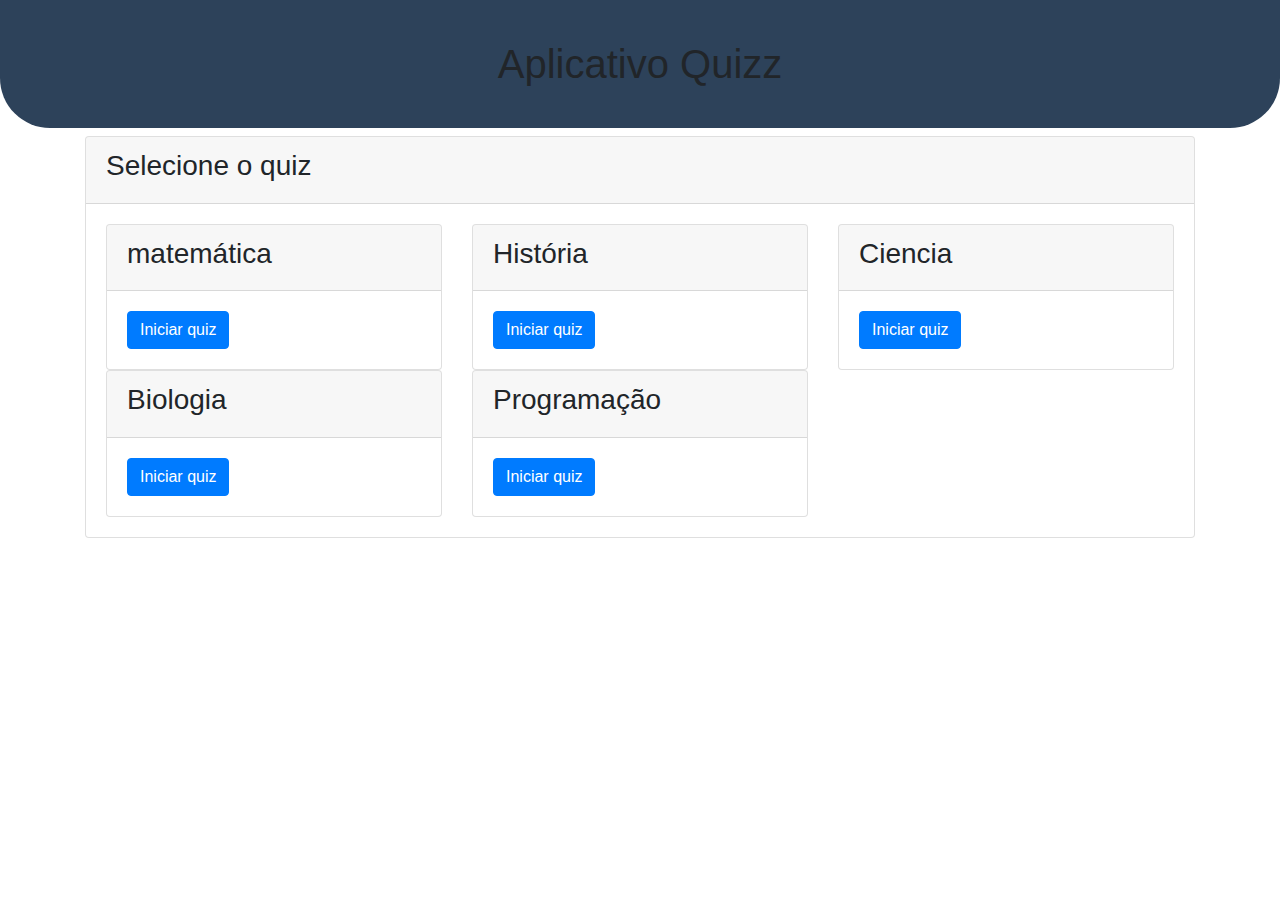
<file: index.html>
<!DOCTYPE html>
<html lang="en">

<head>
    <meta charset="UTF-8">
    <meta http-equiv="X-UA-Compatible" content="IE=edge">
    <meta name="viewport" content="width=device-width, initial-scale=1.0">
    <title>Sistema de quiz</title>
    <link rel="icon" href="quizzes.png" alt="Icone do aplicatico">
    <link rel="stylesheet" href="css/styles.css">
    <script src="js/scripts.js" defer></script>
    <!--bootstrap-->
    <link rel="stylesheet" href="https://stackpath.bootstrapcdn.com/bootstrap/4.3.1/css/bootstrap.min.css" integrity="sha384-ggOyR0iXCbMQv3Xipma34MD+dH/1fQ784/j6cY/iJTQUOhcWr7x9JvoRxT2MZw1T" crossorigin="anonymous">

</head>

<body>
    <h1 id="main-title">Aplicativo Quizz</h1>
    <!--selecionando o quiz por area de conchecimento-->
    <div class="container">
        <div class="row">
            <div class="col-md-12">
                <div class="card">
                    <div class="card-header">
                        <h3>Selecione o quiz</h3>
                    </div>
                    <div class="card-body">
                        <div class="row">
                            <div class="col-md-4">
                                <div class="card">
                                    <div class="card-header">
                                        <h3>matemática</h3>
                                    </div>
                                    <div class="card-body">
                                        <a href="matematica.html" class="btn btn-primary">Iniciar quiz</a>
                                    </div>
                                </div>
                            </div>
                            <div class="col-md-4">
                                <div class="card">
                                    <div class="card-header">
                                        <h3>História</h3>
                                    </div>
                                    <div class="card-body">
                                        <a href="historia.html" class="btn btn-primary">Iniciar quiz</a>
                                    </div>
                                </div>
                            </div>
                            <div class="col-md-4">
                                <div class="card">
                                    <div class="card-header">
                                        <h3>Ciencia</h3>
                                    </div>
                                    <div class="card-body">
                                        <a href="Ciencia.html" class="btn btn-primary">Iniciar quiz</a>
                                    </div>
                                </div>
                            </div>
                            <div class="col-md-4">
                                <div class="card">
                                    <div class="card-header">
                                        <h3>Biologia</h3>
                                    </div>
                                    <div class="card-body">
                                        <a href="biologia.html" class="btn btn-primary">Iniciar quiz</a>
                                    </div>
                                </div>
                            </div>
                            <div class="col-md-4">
                                <div class="card">
                                    <div class="card-header">
                                        <h3>Programação</h3>
                                    </div>
                                    <div class="card-body">
                                        <a href="Programacao.html" class="btn btn-primary">Iniciar quiz</a>
                                    </div>
                                </div>
                            </div>
                        </div>

                    </div>
                </div>
            </div>
        </div>
    </div>

</body>

</html>
</file>
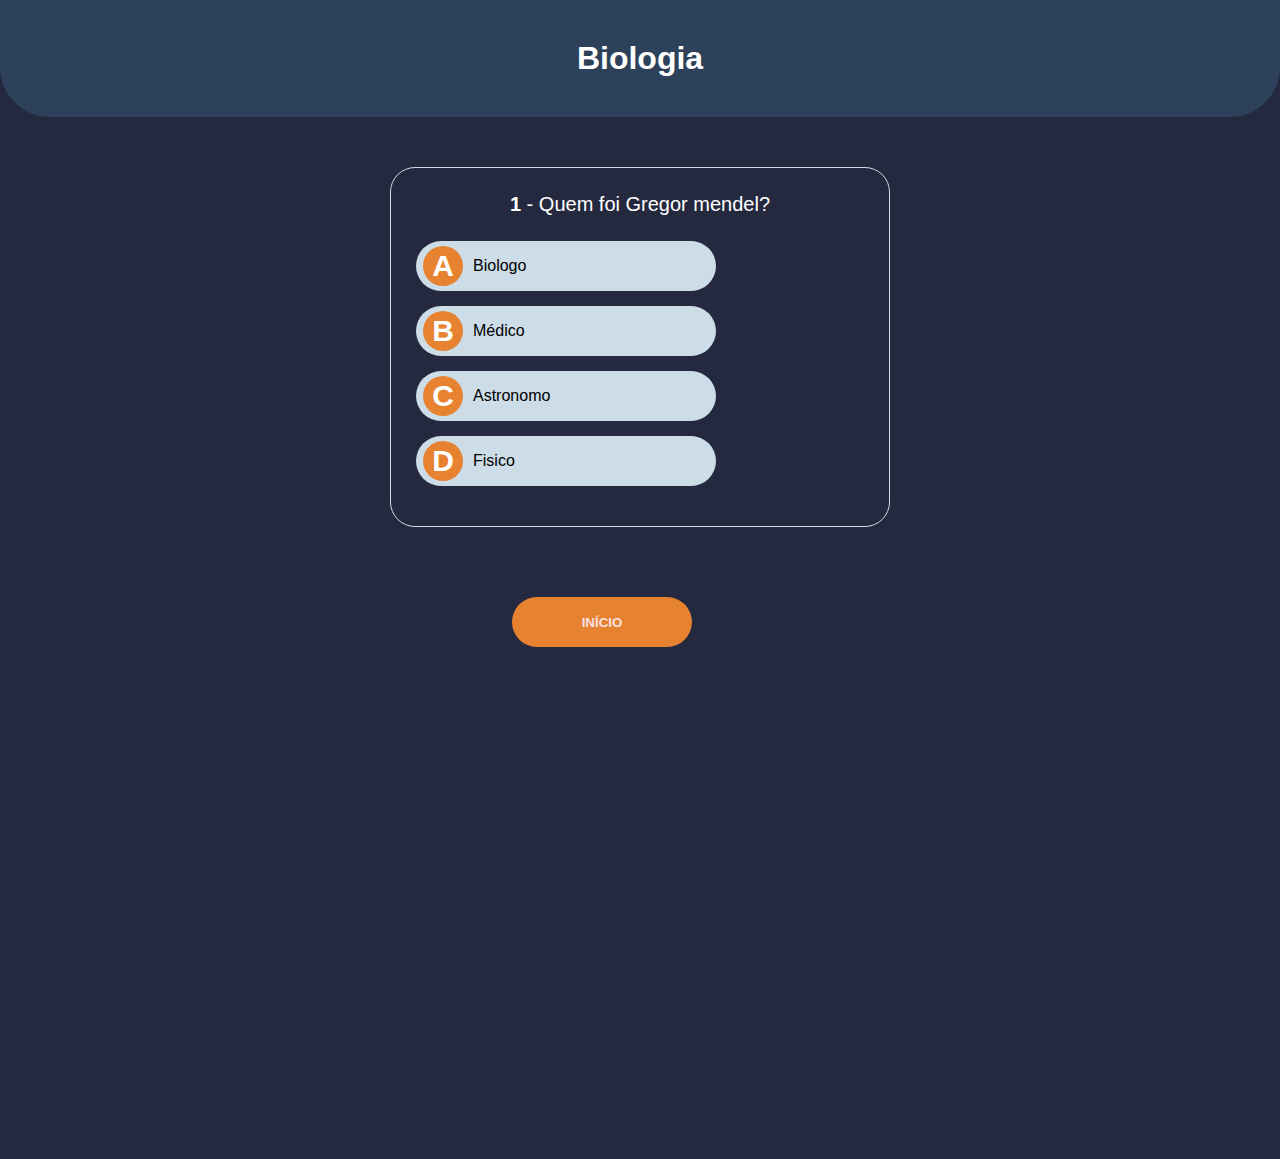
<file: biologia.html>
<!DOCTYPE html>
<html lang="en">

<head>
    <meta charset="UTF-8">
    <meta name="viewport" content="width=device-width, initial-scale=1.0">
    <title>Biologia</title>
    <link rel="icon" href="quizzes.png" alt="Icone do aplicatico">
    <link rel="stylesheet" href="css/styles.css">
    <script src="BioJs/scripts.js" defer></script>
</head>

<body>
    <h1 id="main-title">Biologia</h1>
    <!-- SCORE BOARD -->
    <div id="score-container" class="hide">
        <h2>Parabéns</h2>
        <p id="display-score"><span>90</span>%</p>
        <p>Você acertou <span id="correct-answers">0</span> de <span id="questions-qty">10</span> perguntas</p>
        <button id="restart">Refazer quizz!</button>
    </div>
    <!-- QUIZZ CONTAINER -->
    <div id="quizz-container">
        <p id="question">
            <span id="question-number">1</span> - <span id="question-text">Qual é a unidade de medida para
                metros?</span>
        </p>
        <div id="answers-box">
            <button><span class="btn-letter">a</span> <span class="question-answer">m</span></button>
            <button><span class="btn-letter">b</span> <span class="question-answer">km</span></button>
            <button><span class="btn-letter">c</span> <span class="question-answer">ms</span></button>
            <button><span class="btn-letter">d</span> <span class="question-answer">r</span></button>
        </div>
    </div>

    <!-- TEMPLATE RESPOSTA -->
    <button class="answer-template hide"><span class="btn-letter">a</span> <span
            class="question-answer">m</span></button>
    <!--botao para ir para o inicio-->
    <button id="Botao-inicio">
        <a href="index.html">Início</a>
    </button>
</body>

</html>
</file>
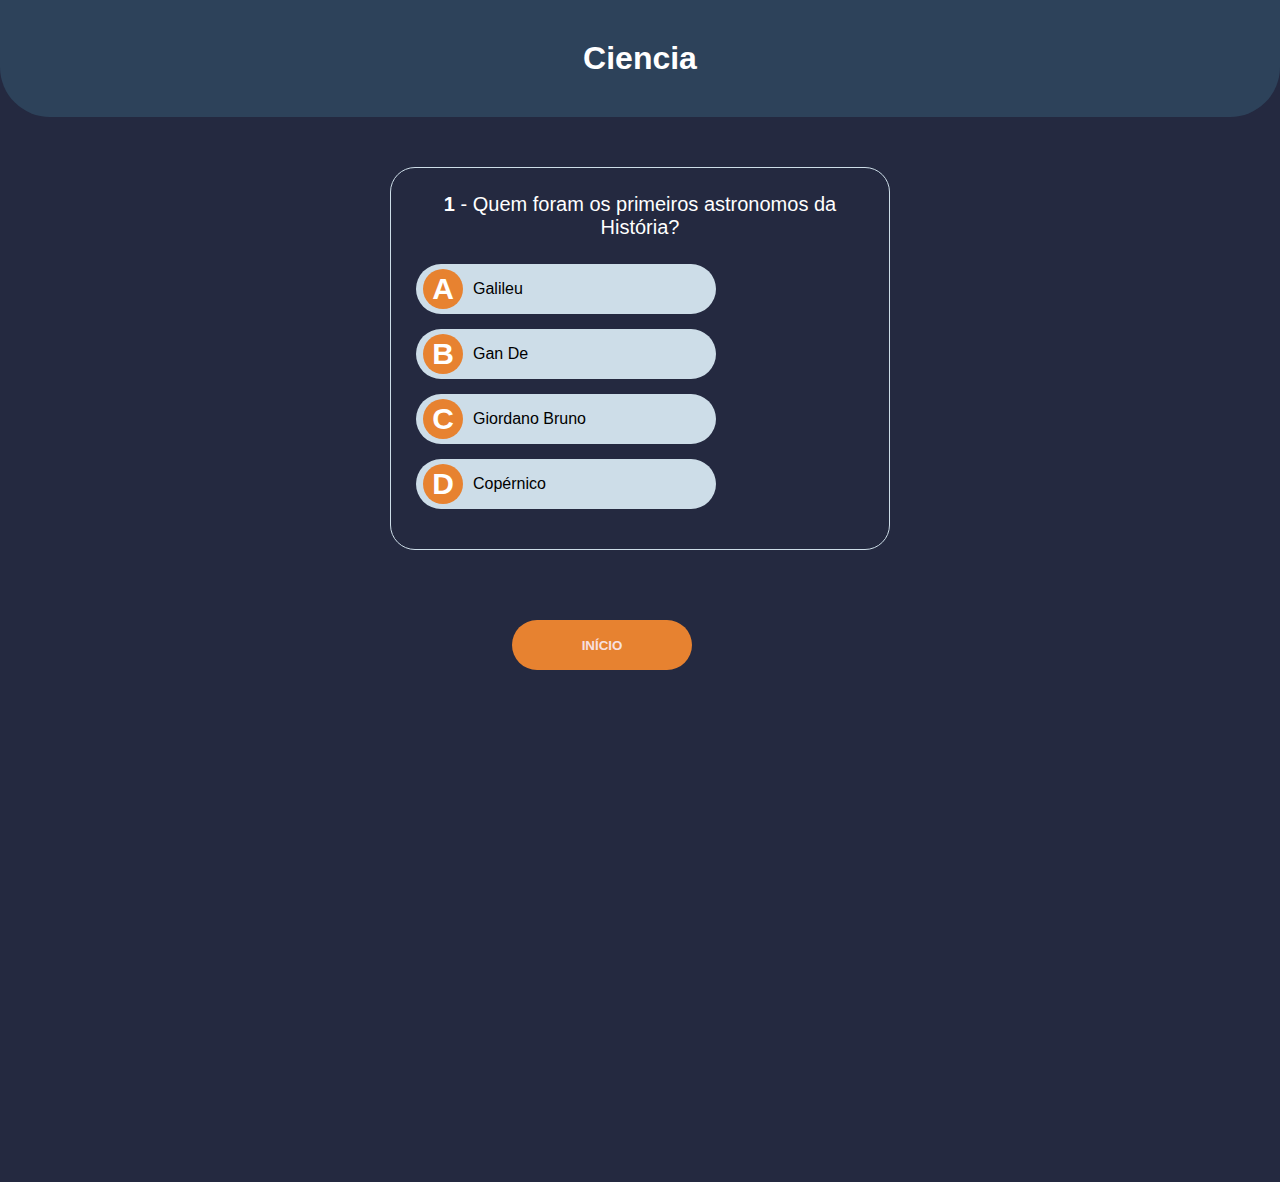
<file: Ciencia.html>
<!DOCTYPE html>
<html lang="en">

<head>
    <meta charset="UTF-8">
    <meta name="viewport" content="width=device-width, initial-scale=1.0">
    <title>Ciencia</title>
    <link rel="icon" href="quizzes.png" alt="Icone do aplicatico">
    <link rel="stylesheet" href="css/styles.css">
    <script src="CienJs/scripts.js" defer></script>
</head>

<body>
    <h1 id="main-title">Ciencia</h1>
    <!-- SCORE BOARD -->
    <div id="score-container" class="hide">
        <h2>Parabéns</h2>
        <p id="display-score"><span>90</span>%</p>
        <p>Você acertou <span id="correct-answers">0</span> de <span id="questions-qty">10</span> perguntas</p>
        <button id="restart">Refazer quizz!</button>
    </div>
    <!-- QUIZZ CONTAINER -->
    <div id="quizz-container">
        <p id="question">
            <span id="question-number">1</span> - <span id="question-text">Qual é a unidade de medida para
                metros?</span>
        </p>
        <div id="answers-box">
            <button><span class="btn-letter">a</span> <span class="question-answer">m</span></button>
            <button><span class="btn-letter">b</span> <span class="question-answer">km</span></button>
            <button><span class="btn-letter">c</span> <span class="question-answer">ms</span></button>
            <button><span class="btn-letter">d</span> <span class="question-answer">r</span></button>
        </div>
    </div>

    <!-- TEMPLATE RESPOSTA -->
    <button class="answer-template hide"><span class="btn-letter">a</span> <span
            class="question-answer">m</span></button>
    <!--botao para ir para o inicio-->
    <button id="Botao-inicio">
        <a href="index.html">Início</a>
    </button>
</body>

</html>
</file>
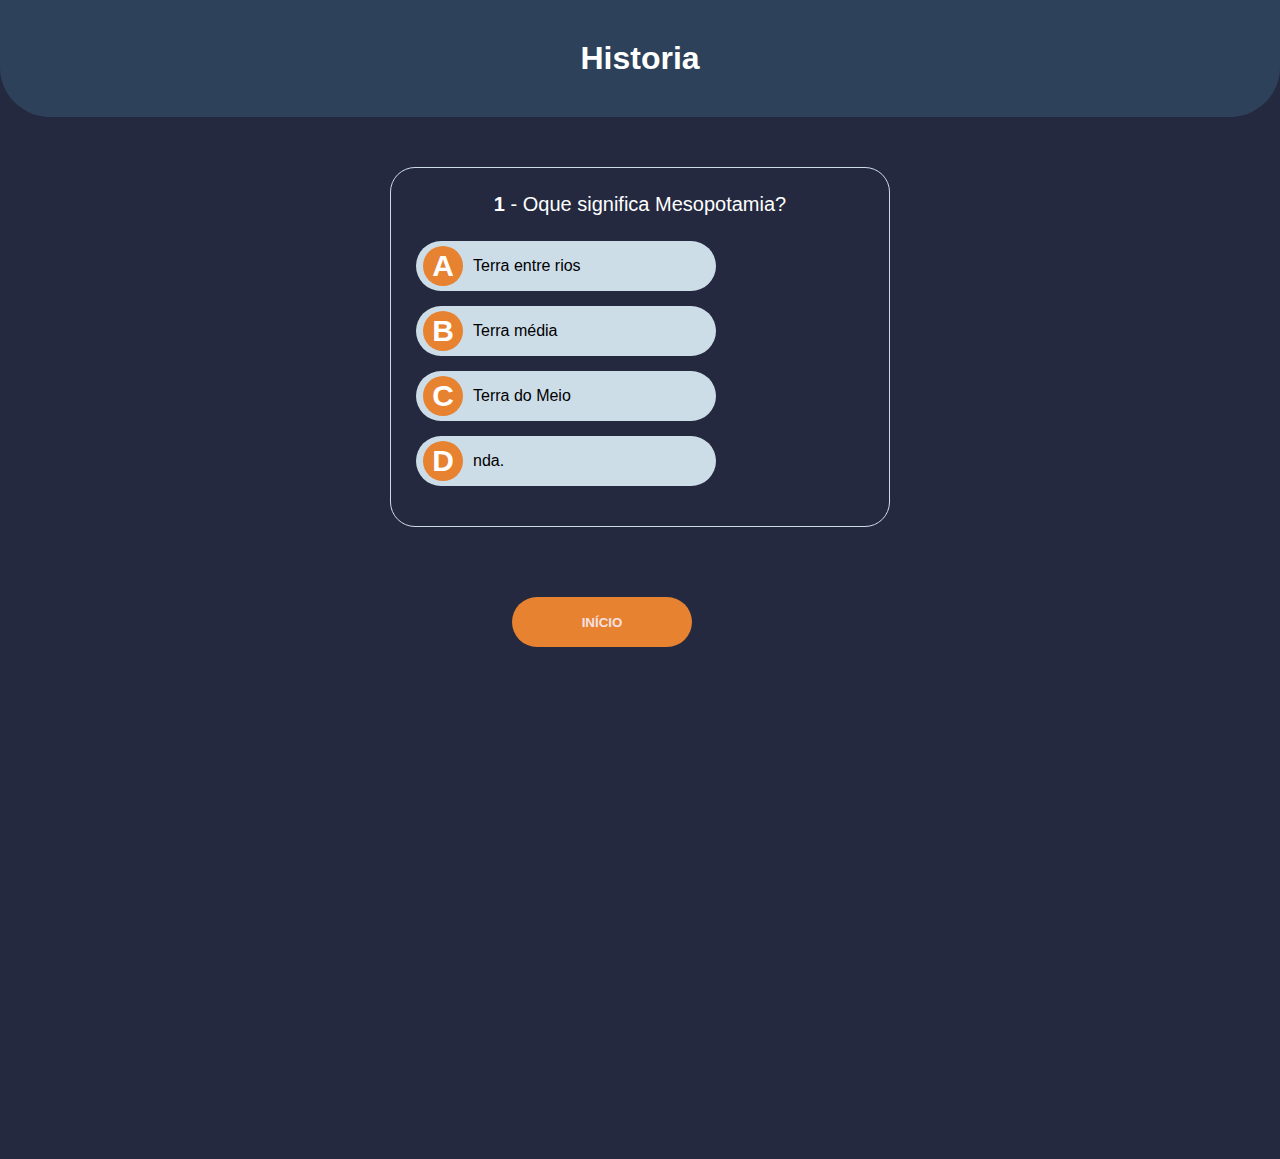
<file: historia.html>
<!DOCTYPE html>
<html lang="pt-br">

<head>
    <meta charset="UTF-8">
    <meta name="viewport" content="width=device-width, initial-scale=1.0">
    <title>Historia</title>
    <link rel="icon" href="quizzes.png" alt="Icone do aplicatico">
    <link rel="stylesheet" href="css/styles.css">
    <script src="HisJs/scripts.js" defer></script>
</head>

<body>
    <h1 id="main-title">Historia</h1>
    <!-- SCORE BOARD -->
    <div id="score-container" class="hide">
        <h2>Parabéns</h2>
        <p id="display-score"><span>90</span>%</p>
        <p>Você acertou <span id="correct-answers">0</span> de <span id="questions-qty">10</span> perguntas</p>
        <button id="restart">Refazer quizz!</button>
    </div>
    <!-- QUIZZ CONTAINER -->
    <div id="quizz-container">
        <p id="question">
            <span id="question-number">1</span> - <span id="question-text">Qual é a unidade de medida para metros?</span>
        </p>
        <div id="answers-box">
            <button><span class="btn-letter">a</span> <span class="question-answer">m</span></button>
            <button><span class="btn-letter">b</span> <span class="question-answer">km</span></button>
            <button><span class="btn-letter">c</span> <span class="question-answer">ms</span></button>
            <button><span class="btn-letter">d</span> <span class="question-answer">r</span></button>
        </div>
    </div>

    <!-- TEMPLATE RESPOSTA -->
    <button class="answer-template hide"><span class="btn-letter">a</span> <span class="question-answer">m</span></button>
    <!--botao para ir para o inicio-->
    <button id="Botao-inicio">
        <a href="index.html">Início</a>
    </button>
</body>

</html>
</file>
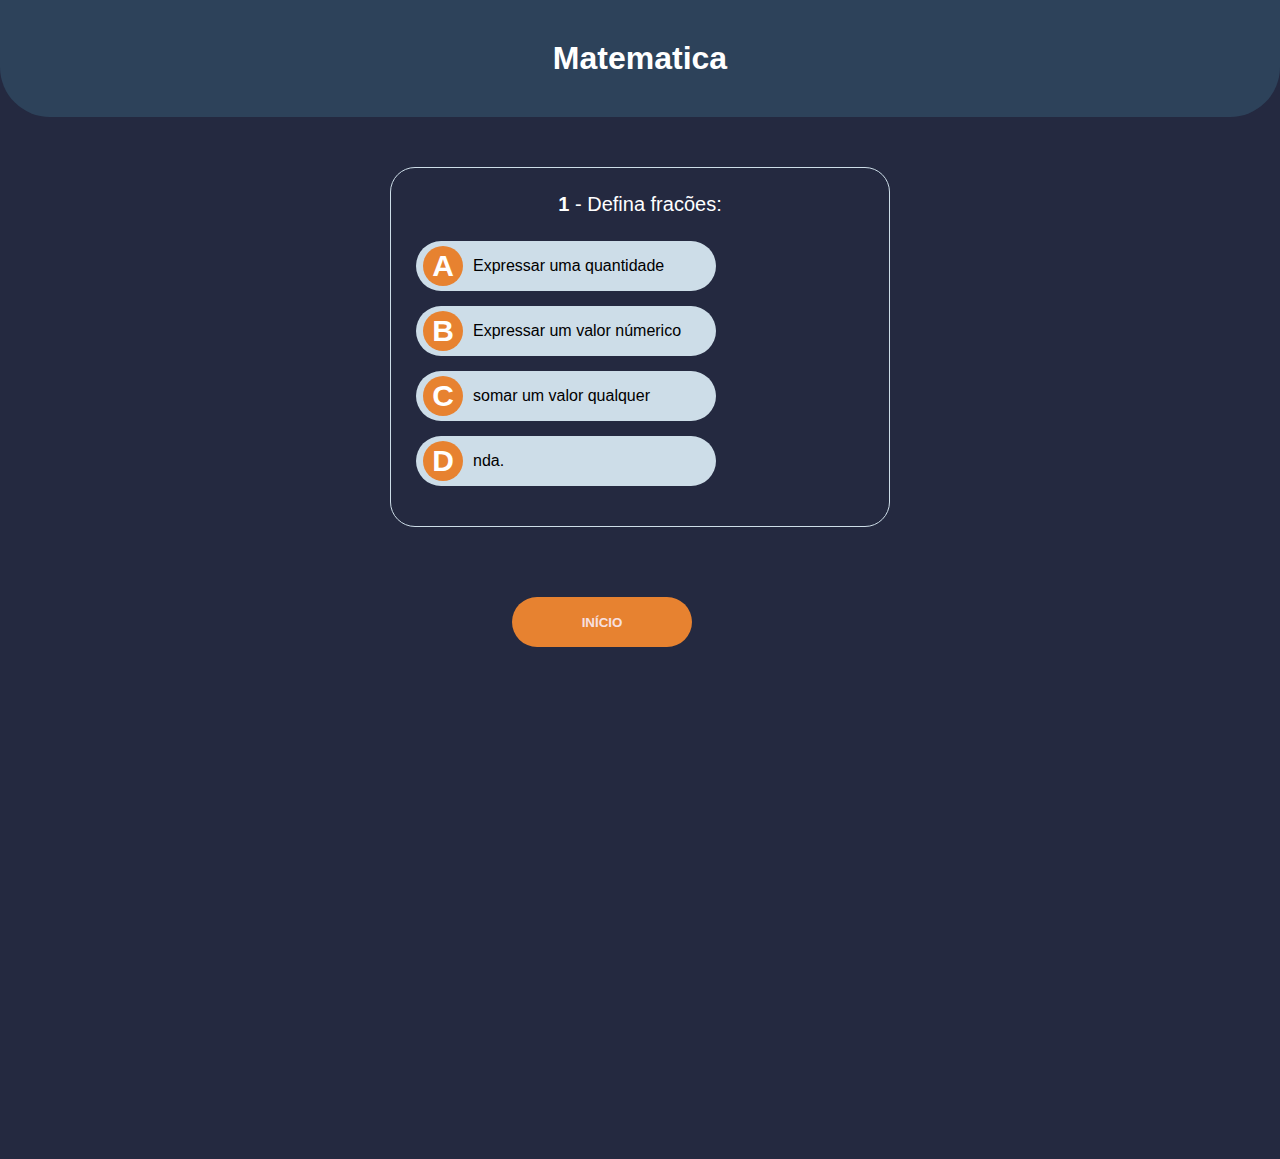
<file: matematica.html>
<!DOCTYPE html>
<html lang="en">

<head>
    <meta charset="UTF-8">
    <meta name="viewport" content="width=device-width, initial-scale=1.0">
    <title>Matematica</title>
    <link rel="icon" href="quizzes.png" alt="Icone do aplicatico">
    <link rel="stylesheet" href="css/styles.css">
    <script src="MathJs/scripts.js" defer></script>
</head>

<body>
    <h1 id="main-title">Matematica</h1>
    <!-- SCORE BOARD -->
    <div id="score-container" class="hide">
        <h2>Parabéns</h2>
        <p id="display-score"><span>90</span>%</p>
        <p>Você acertou <span id="correct-answers">0</span> de <span id="questions-qty">10</span> perguntas</p>
        <button id="restart">Refazer quizz!</button>
    </div>
    <!-- QUIZZ CONTAINER -->
    <div id="quizz-container">
        <p id="question">
            <span id="question-number">1</span> - <span id="question-text">Qual é a unidade de medida para
                metros?</span>
        </p>
        <div id="answers-box">
            <button><span class="btn-letter">a</span> <span class="question-answer">m</span></button>
            <button><span class="btn-letter">b</span> <span class="question-answer">km</span></button>
            <button><span class="btn-letter">c</span> <span class="question-answer">ms</span></button>
            <button><span class="btn-letter">d</span> <span class="question-answer">r</span></button>
        </div>
    </div>

    <!-- TEMPLATE RESPOSTA -->
    <button class="answer-template hide"><span class="btn-letter">a</span> <span
            class="question-answer">m</span></button>
    <!--botao para ir para o inicio-->
    <button id="Botao-inicio">
        <a href="index.html">Início</a>
    </button>
</body>

</html>
</file>
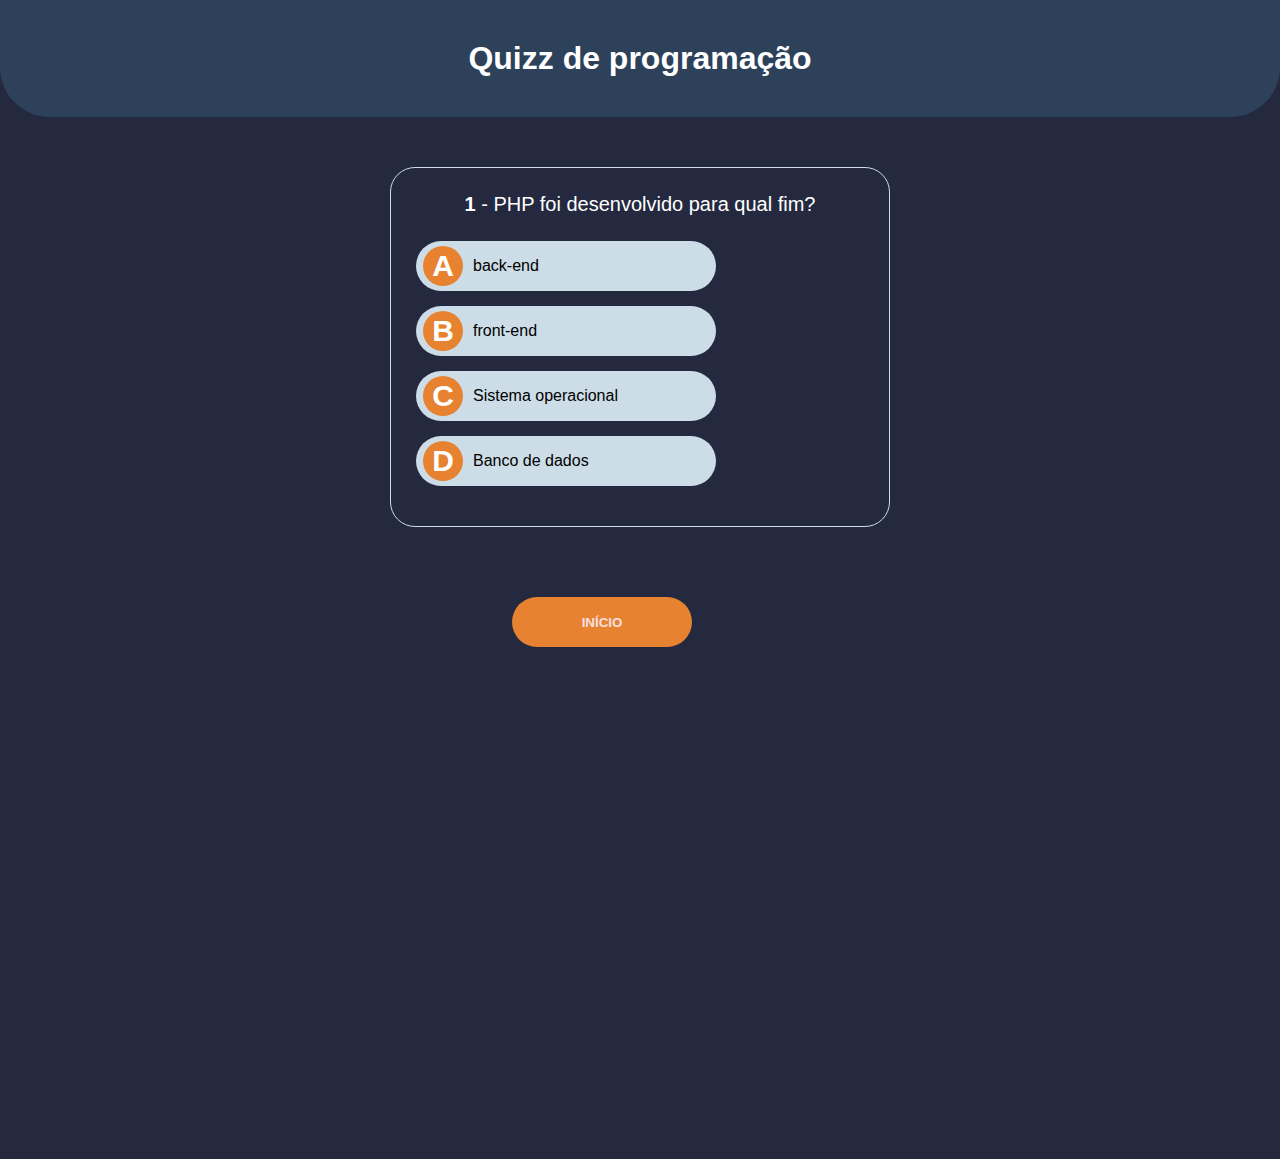
<file: Programacao.html>
<!DOCTYPE html>
<html lang="en">

<head>
    <meta charset="UTF-8">
    <meta name="viewport" content="width=device-width, initial-scale=1.0">
    <title>Quizz Programação</title>
    <link rel="icon" href="quizzes.png" alt="Icone do aplicatico">
    <link rel="stylesheet" href="css/styles.css">
    <script src="js/scripts.js" defer></script>
</head>

<body>
    <h1 id="main-title">Quizz de programação</h1>
    <!-- SCORE BOARD -->
    <div id="score-container" class="hide">
        <h2>Parabéns</h2>
        <p id="display-score"><span>90</span>%</p>
        <p>Você acertou <span id="correct-answers">0</span> de <span id="questions-qty">10</span> perguntas</p>
        <button id="restart">Refazer quizz!</button>
    </div>
    <!-- QUIZZ CONTAINER -->
    <div id="quizz-container">
        <p id="question">
            <span id="question-number">1</span> - <span id="question-text">Qual é a unidade de medida para metros?</span>
        </p>
        <div id="answers-box">
            <button><span class="btn-letter">a</span> <span class="question-answer">m</span></button>
            <button><span class="btn-letter">b</span> <span class="question-answer">km</span></button>
            <button><span class="btn-letter">c</span> <span class="question-answer">ms</span></button>
            <button><span class="btn-letter">d</span> <span class="question-answer">r</span></button>
        </div>
    </div>

    <!-- TEMPLATE RESPOSTA -->
    <button class="answer-template hide"><span class="btn-letter">a</span> <span class="question-answer">m</span></button>
    <!--botao para ir para o inicio-->
    <button id="Botao-inicio">
        <a href="index.html">Início</a>
    </button>
</body>

</html>
</file>
<file: css/styles.css>
/* GERAL */

* {
    margin: 0;
    padding: 0;
    box-sizing: border-box;
    font-family: Helvetica;
}

body {
    background-color: #242940;
    color: #FFF;
}

.hide {
    display: none !important;
}

#main-title {
    padding: 40px 0;
    text-align: center;
    background-color: #2D425A;
    border-bottom-left-radius: 50px;
    border-bottom-right-radius: 50px;
}


/* SCORE CONTAINER */

#score-container {
    background-color: #CDDDE8;
    color: #000;
    text-align: center;
    width: 300px;
    margin: 50px auto;
    padding: 25px;
    border-radius: 20px;
}

#score-container p {
    font-size: 14px;
    margin: 20px 0;
}

#score-container #display-score {
    font-size: 32px;
    font-weight: bold;
}

#correct-answers {
    font-weight: bold;
    color: #40B576;
}

#questions-qty {
    font-weight: bold;
    color: #075EA4;
}

#restart {
    background-color: #E78230;
    color: #FFF;
    font-weight: bold;
    height: 50px;
    border-radius: 25px;
    border: 2px solid transparent;
    width: 180px;
    text-transform: uppercase;
    margin-top: 20px;
    cursor: pointer;
    transition: .5s;
}

#restart:hover {
    background-color: transparent;
    border-color: #E78230;
    color: #E78230;
}


/* Quizz container */

#quizz-container {
    width: 500px;
    margin: 50px auto;
    border: 1px solid #CDDDE8;
    padding: 25px;
    border-radius: 25px;
}

#question {
    text-align: center;
    margin-bottom: 25px;
    font-size: 20px;
}

#question-number {
    font-weight: bold;
}

#answers-box button {
    display: flex;
    align-items: center;
    margin: 15px 0;
    width: 300px;
    height: 50px;
    border-radius: 25px;
    background-color: #CDDDE8;
    border: 2px solid transparent;
    text-align: left;
    padding-left: 5px;
    color: #000;
    cursor: pointer;
    transition: .5s;
}

#answers-box button:hover {
    background-color: #E78230;
    color: #FFF;
}

#answers-box .btn-letter {
    font-size: 30px;
    font-weight: bold;
    background-color: #E78230;
    color: #FFF;
    border-radius: 50%;
    line-height: 40px;
    text-align: center;
    text-transform: uppercase;
    flex: 1 1 0;
    max-width: 40px;
}

.question-answer {
    flex: 1 1 0;
    margin-left: 10px;
    font-size: 16px;
}

#quizz-container .wrong-answer,
#quizz-container .wrong-answer .btn-letter {
    background-color: #E62210;
    color: #FFF;
}

#quizz-container .correct-answer,
#quizz-container .correct-answer .btn-letter {
    background-color: #40B576;
    color: #FFF;
}


/* RESPONSIVO */

@media(max-width: 450px) {
    #quizz-container {
        border: none;
        width: 100%;
    }
    #answers-box button {
        width: 100%;
    }
    #score-container {
        width: 90%;
    }
}

#Botao-inicio {
    background-color: #E78230;
    color: #FFF;
    font-weight: bold;
    height: 50px;
    margin: 40%;
    border-radius: 25px;
    border: 2px solid transparent;
    width: 180px;
    text-transform: uppercase;
    margin-top: 20px;
    cursor: pointer;
    text-decoration: none;
}

a {
    text-decoration: none;
    color: #f7e0e0;
    text-align: center;
}
</file>
